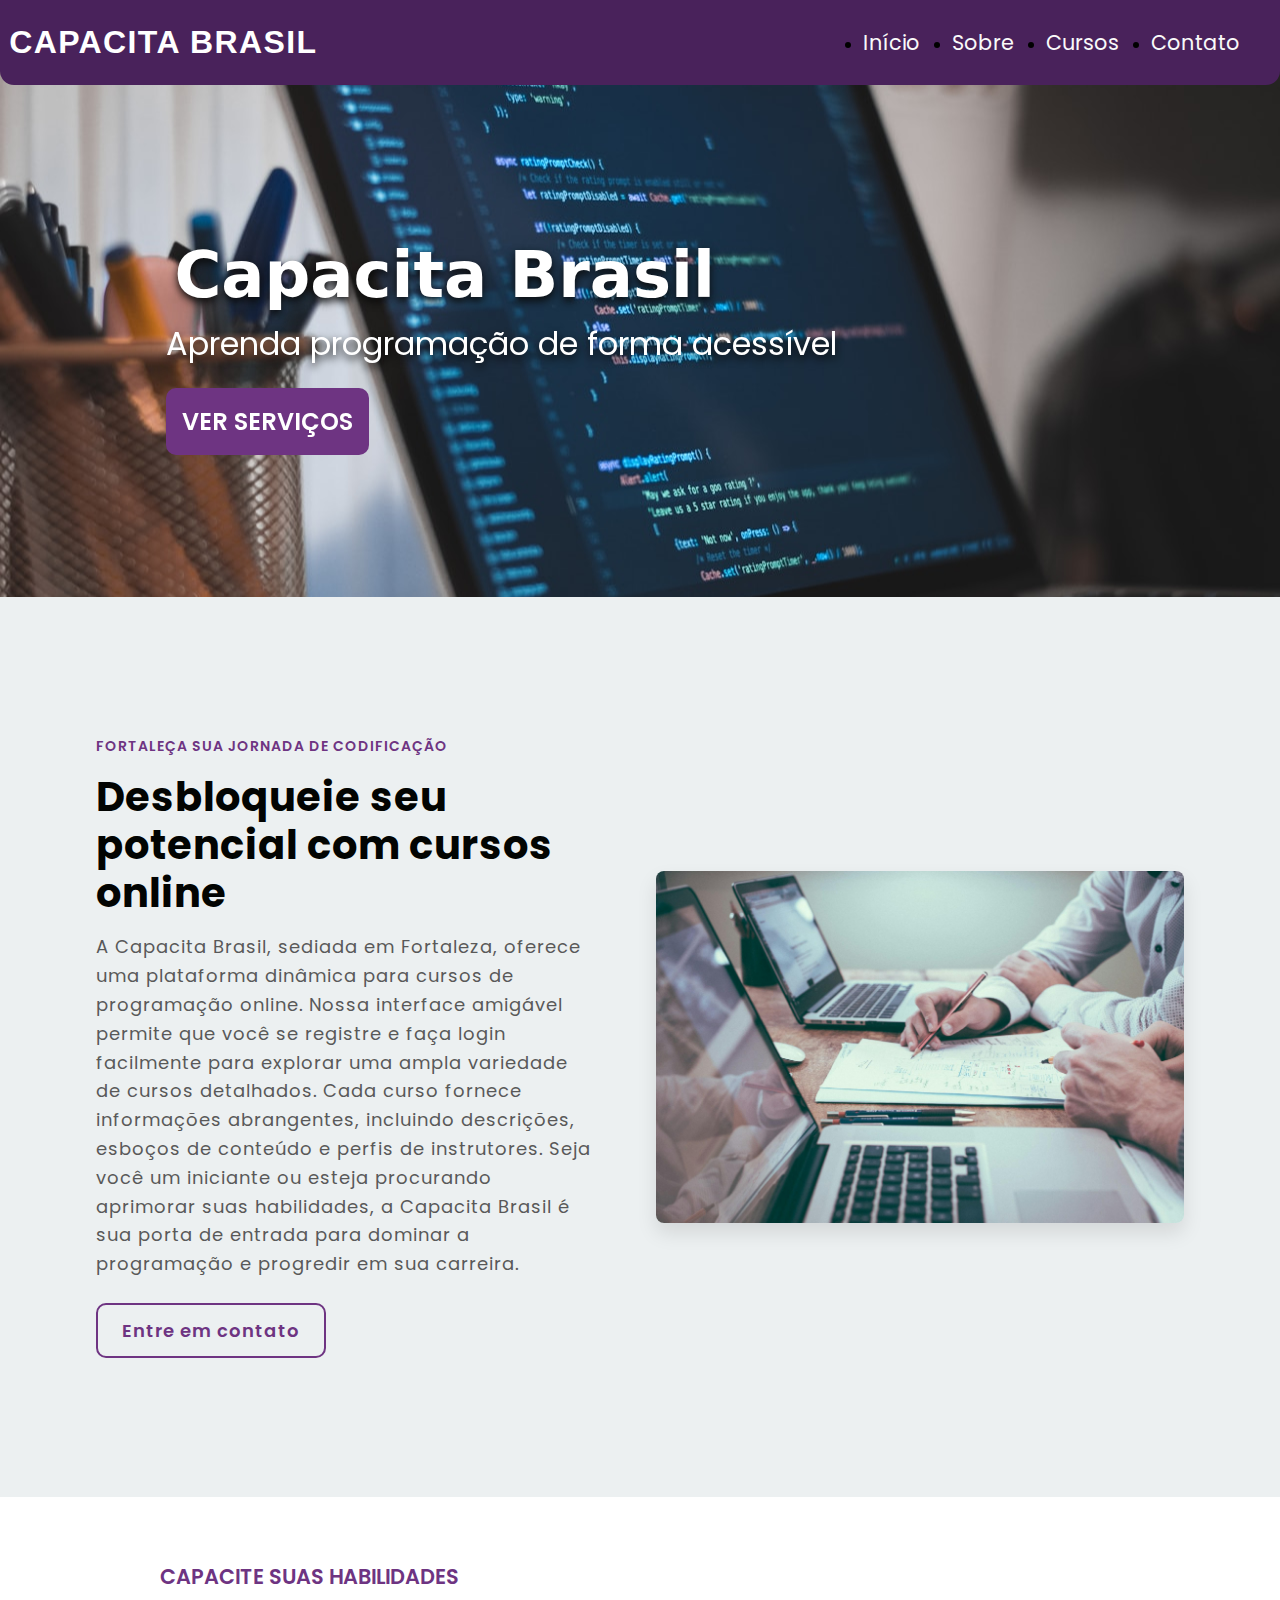
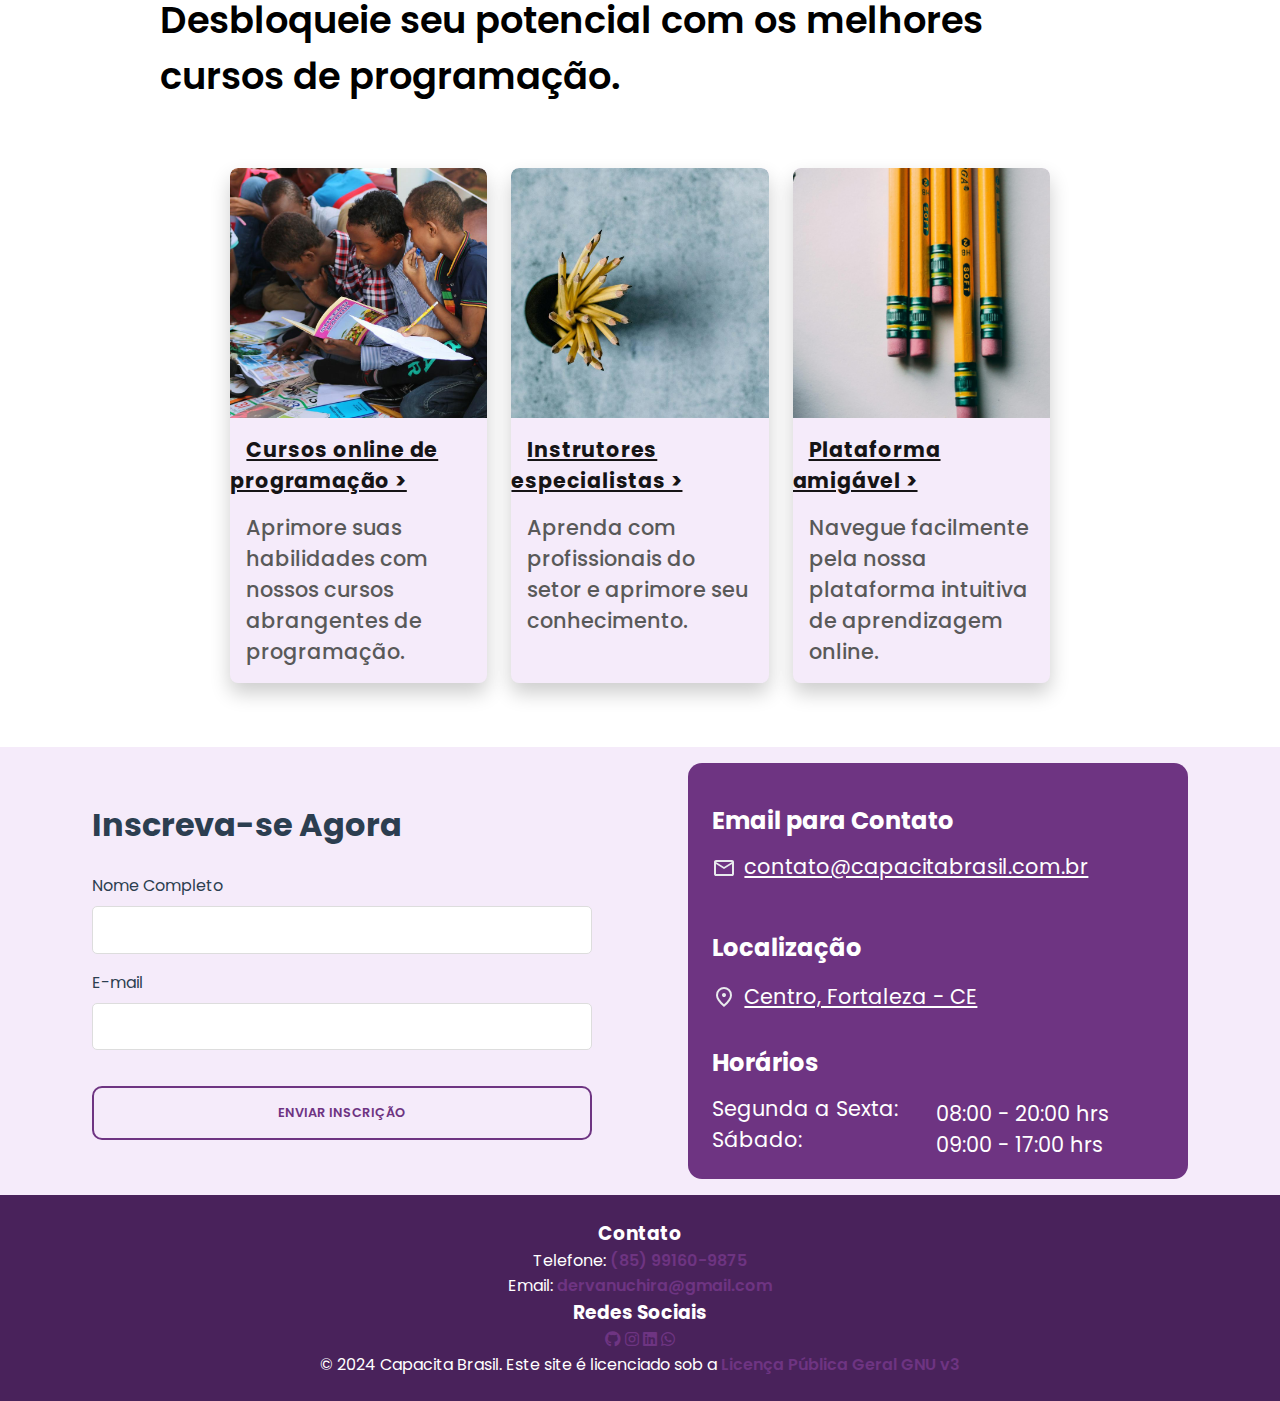
<file: index.html>
<!DOCTYPE html>
<html lang="pt-BR">

<head>
    <meta charset="UTF-8">
    <meta name="viewport" content="width=device-width, initial-scale=1.0">
    <link rel="stylesheet" href="./styles.css">
    <link href="https://cdnjs.cloudflare.com/ajax/libs/font-awesome/6.0.0/css/all.min.css" rel="stylesheet">
    <title>Portal de Cursos do Capacita Brasil</title>
</head>

<body>
    <header>
        <nav class="navbar">
            <div class="logo"><a href="index.html">Capacita Brasil</a></div>
            <ul class="nav-links">
                <li><a href="#inicio">Início</a></li>
                <li><a href="#sobre">Sobre</a></li>
                <li><a href="cursos.html">Cursos</a></li>
                <li><a href="#contato">Contato</a></li>
            </ul>
            <div class="menu-icon" onclick="toggleMenu()">
                <div class="bar"></div>
                <div class="bar"></div>
                <div class="bar"></div>
            </div>
        </nav>
    </header>
    <main>
        <section>
            <div class="img-fundo"></div>

            <div class="inicio">
                <h1>Capacita Brasil</h1>
                <p>Aprenda programação de forma acessível</p>
                <div class="btn-inicio"><button><a href="#servicos">Ver serviços</a></button></div>
            </div>
        </section>

        <section class="cursos-geral" id="sobre">
            <div class="curso-conteudo">
                <h6 class="curso-subtitulo">FORTALEÇA SUA JORNADA DE CODIFICAÇÃO</h6>
                <h2 class="curso-titulo">Desbloqueie seu potencial com cursos online</h2>
                <p class="curso-descricao">A Capacita Brasil, sediada em Fortaleza, oferece uma plataforma dinâmica para
                    cursos de programação online. Nossa interface amigável permite que você se registre e faça login
                    facilmente para explorar uma ampla variedade de cursos detalhados. Cada curso fornece informações
                    abrangentes, incluindo descrições, esboços de conteúdo e perfis de instrutores. Seja você um
                    iniciante ou esteja procurando aprimorar suas habilidades, a Capacita Brasil é sua porta de entrada
                    para dominar a programação e progredir em sua carreira.</p>
                <a href="#contato" class="curso-contato">Entre em contato</a>
            </div>

            <div class="curso-imagem">
                <img src="./imgs/86d4055a-a9e6-11ef-853a-0242ac110002-jpg-hero_image.jpeg"
                    alt="Estudante de programação aprendendo online" loading="lazy">
            </div>
        </section>

        <section class="servicos" id="servicos">
            <div class="container-cursos">
                <div class="cabecalho-cursos">
                    <h5>CAPACITE SUAS HABILIDADES</h5>
                    <h2>Desbloqueie seu potencial com os melhores cursos de programação.</h2>
                </div>
                <div class="servicos-cursos">
                    <div class="curso1">
                        <img src="imgs/3cc8801c-a9e6-11ef-91de-0242ac110002-jpg-regular_image.jpeg" alt=""
                            loading="lazy">
                        <h3><a href="cursos.html">Cursos online de programação ></a></h3>
                        <p>Aprimore suas habilidades com nossos cursos abrangentes de programação.</p>
                    </div>
                    <div class="curso1">
                        <img src="imgs/3c81260e-a9e6-11ef-91de-0242ac110002-jpg-regular_image.jpeg" alt=""
                            loading="lazy">
                        <h3><a href="instrutores.html">Instrutores especialistas ></a></h3>
                        <p>Aprenda com profissionais do setor e aprimore seu conhecimento.</p>
                    </div>
                    <div class="curso1">
                        <img src="imgs/3c38f26c-a9e6-11ef-91de-0242ac110002-jpg-regular_image.jpeg" alt=""
                            loading="lazy">
                        <h3><a href="plataforma.html">Plataforma amigável ></a></h3>
                        <p>Navegue facilmente pela nossa plataforma intuitiva de aprendizagem online.</p>
                    </div>
                </div>
            </div>
        </section>

        <section class="form-section">

            <form action="https://formspree.io/f/xldepvav" method="POST" class="form">
                <h2>Inscreva-se Agora</h2>
                <div class="form-group">
                    <label for="nome">Nome Completo</label>
                    <input type="text" id="nome" name="nome" required>
                </div>
                <div class="form-group">
                    <label for="email">E-mail</label>
                    <input type="email" id="email" name="email" required>
                </div>
                <a href="" target="_blank"><button type="submit" value="submit" class="submit-btn">Enviar
                        Inscrição</button></a>
            </form>
            <div class="info">
                <div>
                    <h2>Email para Contato</h2>
                </div>
                <div class="email-contato">
                    <figure class="icon-email"><img src="icons/icone-email.svg" alt="Icone de email"></figure>
                    <a href="mailto:contato@capacitabrasil.com.br" target="_blank">contato@capacitabrasil.com.br</a>
                </div>
                <div class="local">
                    <h2>Localização</h2>
                    <figure class="icon-local"><img src="icons/icone-local.svg" alt="Icone de localização"></figure>
                    <a href="https://maps.app.goo.gl/7j6ao3tg5sfDw7KU7" target="_blank">Centro, Fortaleza - CE</a>
                </div>
                <div class="horarios">
                    <h2>Horários</h2>
                    <p>Segunda a Sexta:</p>
                    <p class="hora">08:00 - 20:00 hrs</p>
                    <p>Sábado:</p>
                    <p class="hora">09:00 - 17:00 hrs</p>
                </div>

        </section>
    </main>

    <footer id="contato">
        <div class="footer-content">
            <div>
                <h3>Contato</h3>
                <div class="contatos">
                    <p class="telefone">Telefone: <a>(85) 99160-9875</a></p>
                    <p>Email: <a href="mailto:dervanuchira@gmail.com">dervanuchira@gmail.com</a></p>
                </div>
            </div>
            <div>
                <h3>Redes Sociais</h3>
                <div class="social-links">
                    <a href="https://github.com/UchihaDevan" target="_blank"><i class="fab fa-github"></i></a>
                    <a href="https://instagram.com/404_devan_" target="_blank"><i class="fab fa-instagram"></i></a>
                    <a href="https://www.linkedin.com/in/dervando-gomes-9b9ab218a/" target="_blank"><i
                            class="fab fa-linkedin"></i></a>
                    <a href="https://wa.me/5585991609875" target="_blank"><i class="fab fa-whatsapp"></i></a>
                </div>
            </div>
            <div>
                <p>&copy; 2024 Capacita Brasil. Este site é licenciado sob a <a
                        href="https://www.gnu.org/licenses/gpl-3.0.html" target="_blank">Licença Pública Geral GNU
                        v3</a></p>
            </div>
        </div>
    </footer>

    <script>
        function toggleMenu() {
            const navLinks = document.querySelector('.nav-links');
            navLinks.classList.toggle('active');
        }
    </script>
</body>

</html>
</file>
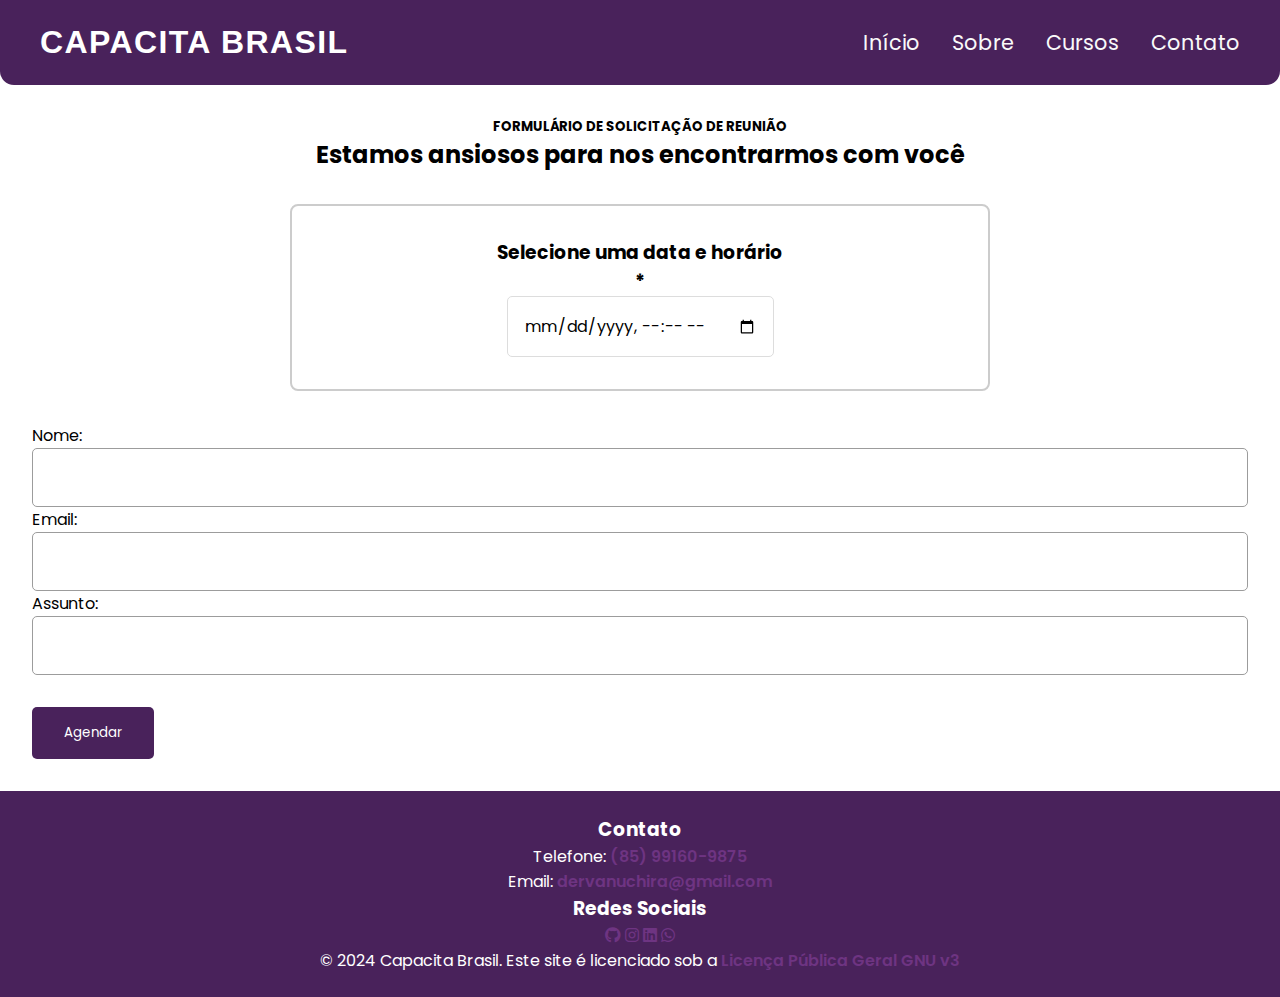
<file: agendar.html>
<!DOCTYPE html>
<html lang="pt-BR">

<head>
    <meta charset="UTF-8">
    <meta name="viewport" content="width=device-width, initial-scale=1.0">
    <link href="https://cdnjs.cloudflare.com/ajax/libs/font-awesome/6.0.0/css/all.min.css" rel="stylesheet">
    <link rel="stylesheet" href="agendar.css">
    <title>Intrutores Especializados</title>
</head>

<body>
    <header>
        <nav class="navbar">
            <div class="logo"><a href="index.html">Capacita Brasil</a></div>
            <ul class="nav-links">
                <li><a href="#inicio">Início</a></li>
                <li><a href="#sobre">Sobre</a></li>
                <li><a href="cursos.html">Cursos</a></li>
                <li><a href="#contato">Contato</a></li>
            </ul>
            <div class="menu-icon" onclick="toggleMenu()">
                <div class="bar"></div>
                <div class="bar"></div>
                <div class="bar"></div>
            </div>
        </nav>
    </header>

    <main>
        <section class="principal">
            <div>
                <div class="titulo">
                    <h5>FORMULÁRIO DE SOLICITAÇÃO DE REUNIÃO</h5>
                    <h2>Estamos ansiosos para nos encontrarmos com você</h2>
                </div>
                <div class="calendario">
                    <h3>Selecione uma data e horário<p>*</p></h3>
                    <input type="datetime-local" id="data" name="data">
                </div>
                <div class="form-agendar">
                    <form>
                        <label for="nome">Nome:</label>
                        <input type="text" id="nome" name="nome">

                        <label for="email">Email:</label>
                        <input type="email" id="email" name="email">

                        <label for="assunto">Assunto:</label>
                        <input type="text" id="assunto" name="assunto">
                        
                    </form>
                    <div>
                        <a href="agradecimento.html"><button class="btn-agendar">Agendar</button></a>
                    </div>
                </div>
            </div>
        </section>
    </main>

    <footer id="contato">
        <div class="footer-content">
            <div>
                <h3>Contato</h3>
                <div class="contatos">
                    <p class="telefone">Telefone: <a>(85) 99160-9875</a></p>
                    <p>Email: <a href="mailto:dervanuchira@gmail.com">dervanuchira@gmail.com</a></p>
                </div>               
            </div>
            <div>
                <h3>Redes Sociais</h3>
                <div class="social-links">
                    <a href="https://github.com/UchihaDevan" target="_blank"><i class="fab fa-github"></i></a>
                    <a href="https://instagram.com/404_devan_" target="_blank"><i class="fab fa-instagram"></i></a>
                    <a href="https://www.linkedin.com/in/dervando-gomes-9b9ab218a/" target="_blank"><i class="fab fa-linkedin"></i></a>
                    <a href="https://wa.me/5585991609875" target="_blank"><i class="fab fa-whatsapp"></i></a>
                </div>
            </div>
            <div>
                <p>&copy; 2024 Capacita Brasil. Este site é licenciado sob a <a
                        href="https://www.gnu.org/licenses/gpl-3.0.html" target="_blank">Licença Pública Geral GNU
                        v3</a></p>
            </div>
        </div>
    </footer>

    <script>
        function toggleMenu() {
        const navLinks = document.querySelector('.nav-links');
        navLinks.classList.toggle('active');
        }
    </script>

</body>

</html>
</file>
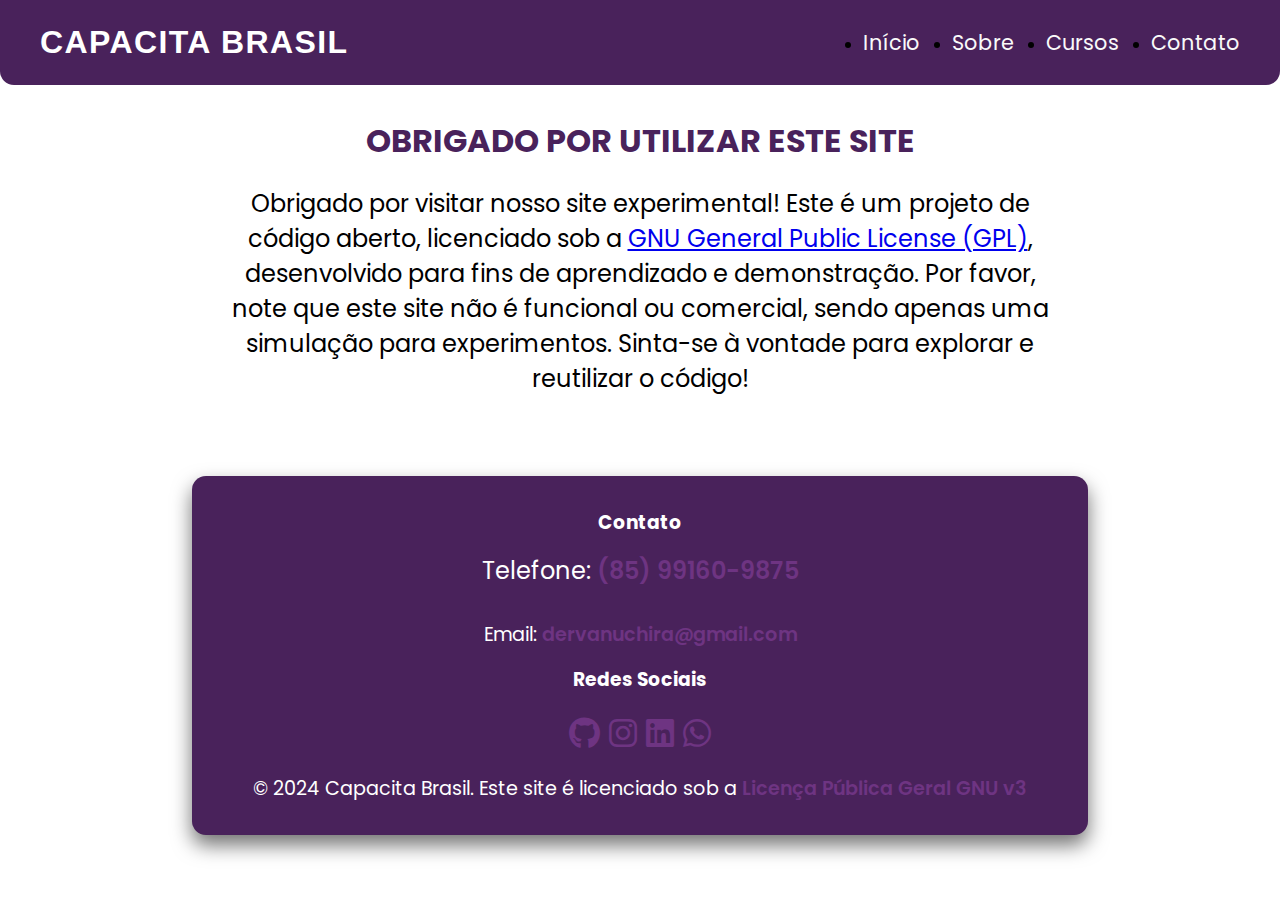
<file: agradecimento.html>
<!DOCTYPE html>
<html lang="pt-BR">

<head>
    <meta charset="UTF-8">
    <meta name="viewport" content="width=device-width, initial-scale=1.0">
    <link href="https://cdnjs.cloudflare.com/ajax/libs/font-awesome/6.0.0/css/all.min.css" rel="stylesheet">
    <link rel="stylesheet" href="agradecimento.css">
    <title>Intrutores Especializados</title>
</head>

<body>
    <header>
        <nav class="navbar">
            <div class="logo"><a href="index.html">Capacita Brasil</a></div>
            <ul class="nav-links">
                <li><a href="#inicio">Início</a></li>
                <li><a href="#sobre">Sobre</a></li>
                <li><a href="cursos.html">Cursos</a></li>
                <li><a href="#contato">Contato</a></li>
            </ul>
            <div class="menu-icon" onclick="toggleMenu()">
                <div class="bar"></div>
                <div class="bar"></div>
                <div class="bar"></div>
            </div>
        </nav>
    </header>

    <main>
        <section class="principal">
            <div class="agradecimento">
                <h2>OBRIGADO POR UTILIZAR ESTE SITE</h2>
                <p>Obrigado por visitar nosso site experimental! Este é um projeto de código aberto, licenciado sob a
                    <a href="https://www.gnu.org/licenses/gpl-3.0.html" target="_blank">GNU General Public License
                        (GPL)</a>, desenvolvido para fins de aprendizado e demonstração. Por favor,
                    note que este site não é funcional ou comercial, sendo apenas uma simulação para experimentos.
                    Sinta-se à vontade para explorar e reutilizar o código!
                </p>
            </div>
        </section>
    </main>

    <footer id="contato">
        <div class="footer-content">
            <div>
                <h3>Contato</h3>
                <div class="contatos">
                    <p class="telefone">Telefone: <a>(85) 99160-9875</a></p>
                    <p>Email: <a href="mailto:dervanuchira@gmail.com">dervanuchira@gmail.com</a></p>
                </div>               
            </div>
            <div class="redes-sociais">
                <h3>Redes Sociais</h3>
                <div class="social-links">
                    <a href="https://github.com/UchihaDevan" target="_blank"><i class="fab fa-github"></i></a>
                    <a href="https://instagram.com/404_devan_" target="_blank"><i class="fab fa-instagram"></i></a>
                    <a href="https://www.linkedin.com/in/dervando-gomes-9b9ab218a/" target="_blank"><i class="fab fa-linkedin"></i></a>
                    <a href="https://wa.me/5585991609875" target="_blank"><i class="fab fa-whatsapp"></i></a>
                </div>
            </div>
            <div>
                <p>&copy; 2024 Capacita Brasil. Este site é licenciado sob a <a
                        href="https://www.gnu.org/licenses/gpl-3.0.html" target="_blank">Licença Pública Geral GNU
                        v3</a></p>
            </div>
        </div>

    </footer>

    <script>
        function toggleMenu() {
        const navLinks = document.querySelector('.nav-links');
        navLinks.classList.toggle('active');
    }</script>

</body>

</html>
</file>
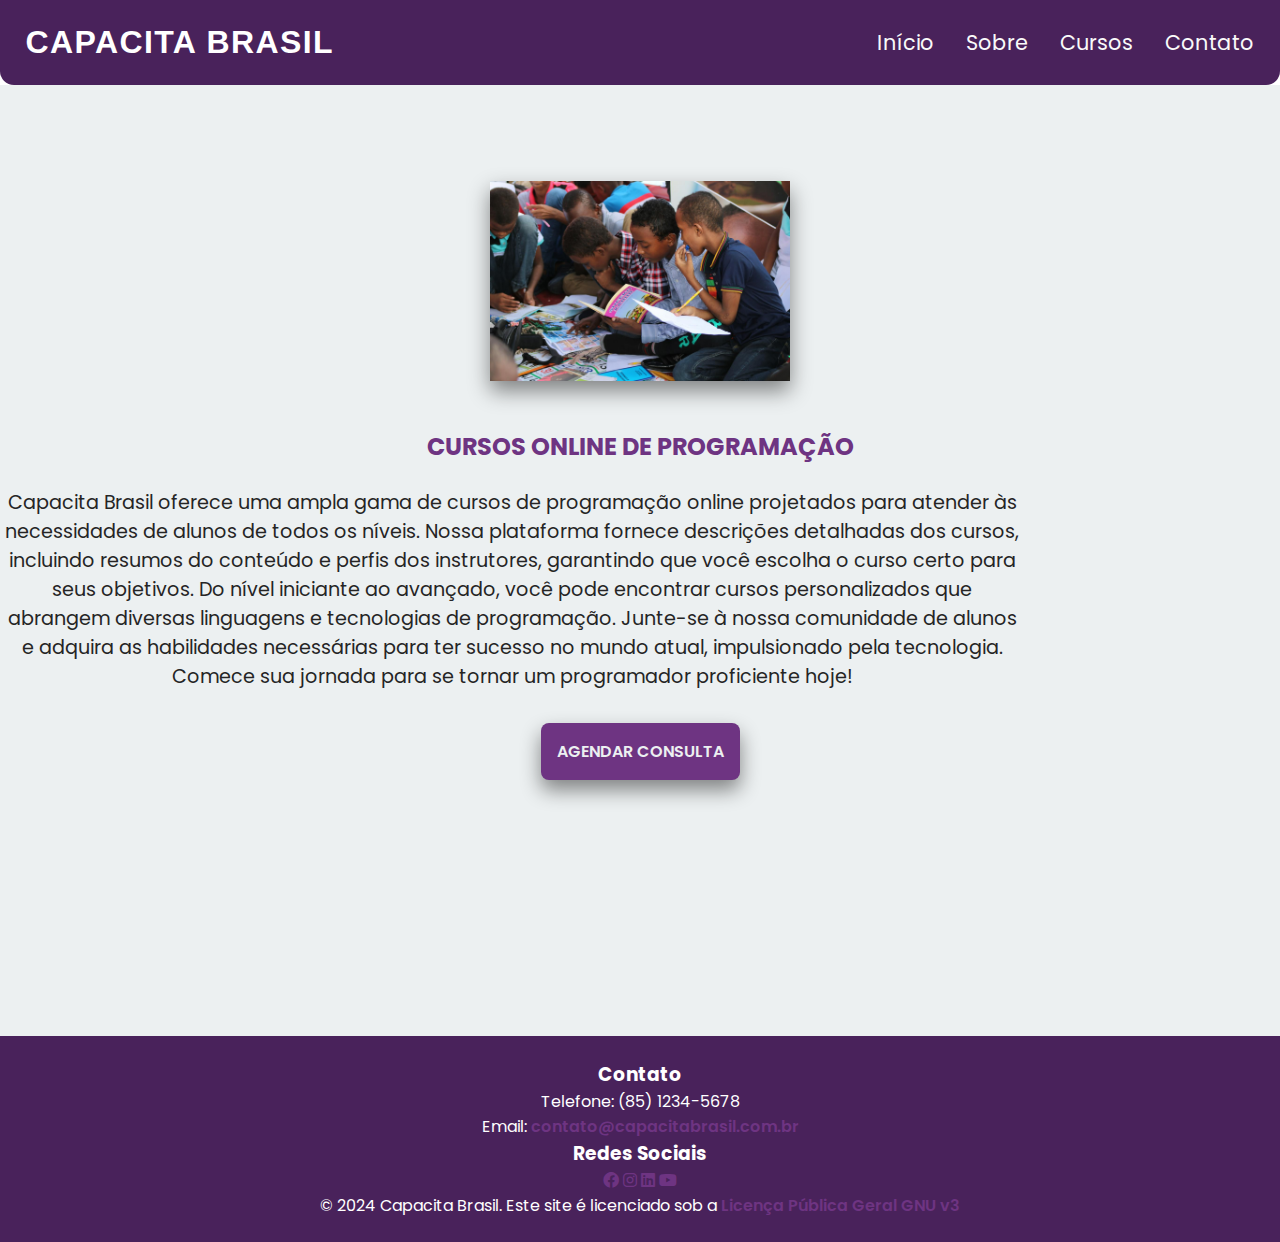
<file: cursos.html>
<!DOCTYPE html>
<html lang="pt-BR">

<head>
    <meta charset="UTF-8">
    <meta name="viewport" content="width=device-width, initial-scale=1.0">
    <link href="https://cdnjs.cloudflare.com/ajax/libs/font-awesome/6.0.0/css/all.min.css" rel="stylesheet">
    <link rel="stylesheet" href="styles-curso.css">
    <title>Cursos</title>
</head>

<body>
    <header>
        <nav class="navbar">
            <div class="logo"><a href="index.html">Capacita Brasil</a></div>
            <div class="nav-links">
                <a href="index.html#inicio">Início</a>
                <a href="index.html#sobre">Sobre</a>
                <a href="index.html#servicos">Cursos</a>
                <a href="index.html#contato">Contato</a>
            </div>
        </nav>
    </header>

    <main>
        <section>
            <div class="principal">
                <img src="imgs/3cc8801c-a9e6-11ef-91de-0242ac110002-jpg-regular_image.jpeg" alt="" loading="lazy">
                <div class="sobre-curso">
                    <h2>CURSOS ONLINE DE PROGRAMAÇÃO</h2>
                    <div class="paragrafo">
                        <p>Capacita Brasil oferece uma ampla gama de cursos de programação online projetados para atender às
                            necessidades de alunos de todos os níveis. Nossa plataforma fornece descrições detalhadas dos
                            cursos, incluindo resumos do conteúdo e perfis dos instrutores, garantindo que você escolha o
                            curso certo para seus objetivos. Do nível iniciante ao avançado, você pode encontrar cursos
                            personalizados que abrangem diversas linguagens e tecnologias de programação. Junte-se à nossa
                            comunidade de alunos e adquira as habilidades necessárias para ter sucesso no mundo atual,
                            impulsionado pela tecnologia. Comece sua jornada para se tornar um programador proficiente hoje!
                        </p>
                    </div>
                    <div>
                        <button class="agendar-btn">AGENDAR CONSULTA</button>
                    </div>                    
                </div>
            </div>
        </section>
    </main>

    <footer id="contato">
        <div class="footer-content">
            <div>
                <h3>Contato</h3>
                <p>Telefone: (85) 1234-5678</p>
                <p>Email: <a href="mailto:contato@capacitabrasil.com.br">contato@capacitabrasil.com.br</a></p>
            </div>
            <div>
                <h3>Redes Sociais</h3>
                <div class="social-links">
                    <a href="https://facebook.com" target="_blank"><i class="fab fa-facebook"></i></a>
                    <a href="https://instagram.com" target="_blank"><i class="fab fa-instagram"></i></a>
                    <a href="https://linkedin.com" target="_blank"><i class="fab fa-linkedin"></i></a>
                    <a href="https://youtube.com" target="_blank"><i class="fab fa-youtube"></i></a>
                </div>
            </div>
            <div>
                <p>&copy; 2024 Capacita Brasil. Este site é licenciado sob a <a
                        href="https://www.gnu.org/licenses/gpl-3.0.html" target="_blank">Licença Pública Geral GNU
                        v3</a></p>
            </div>
        </div>
    </footer>

</body>

</html>
</file>
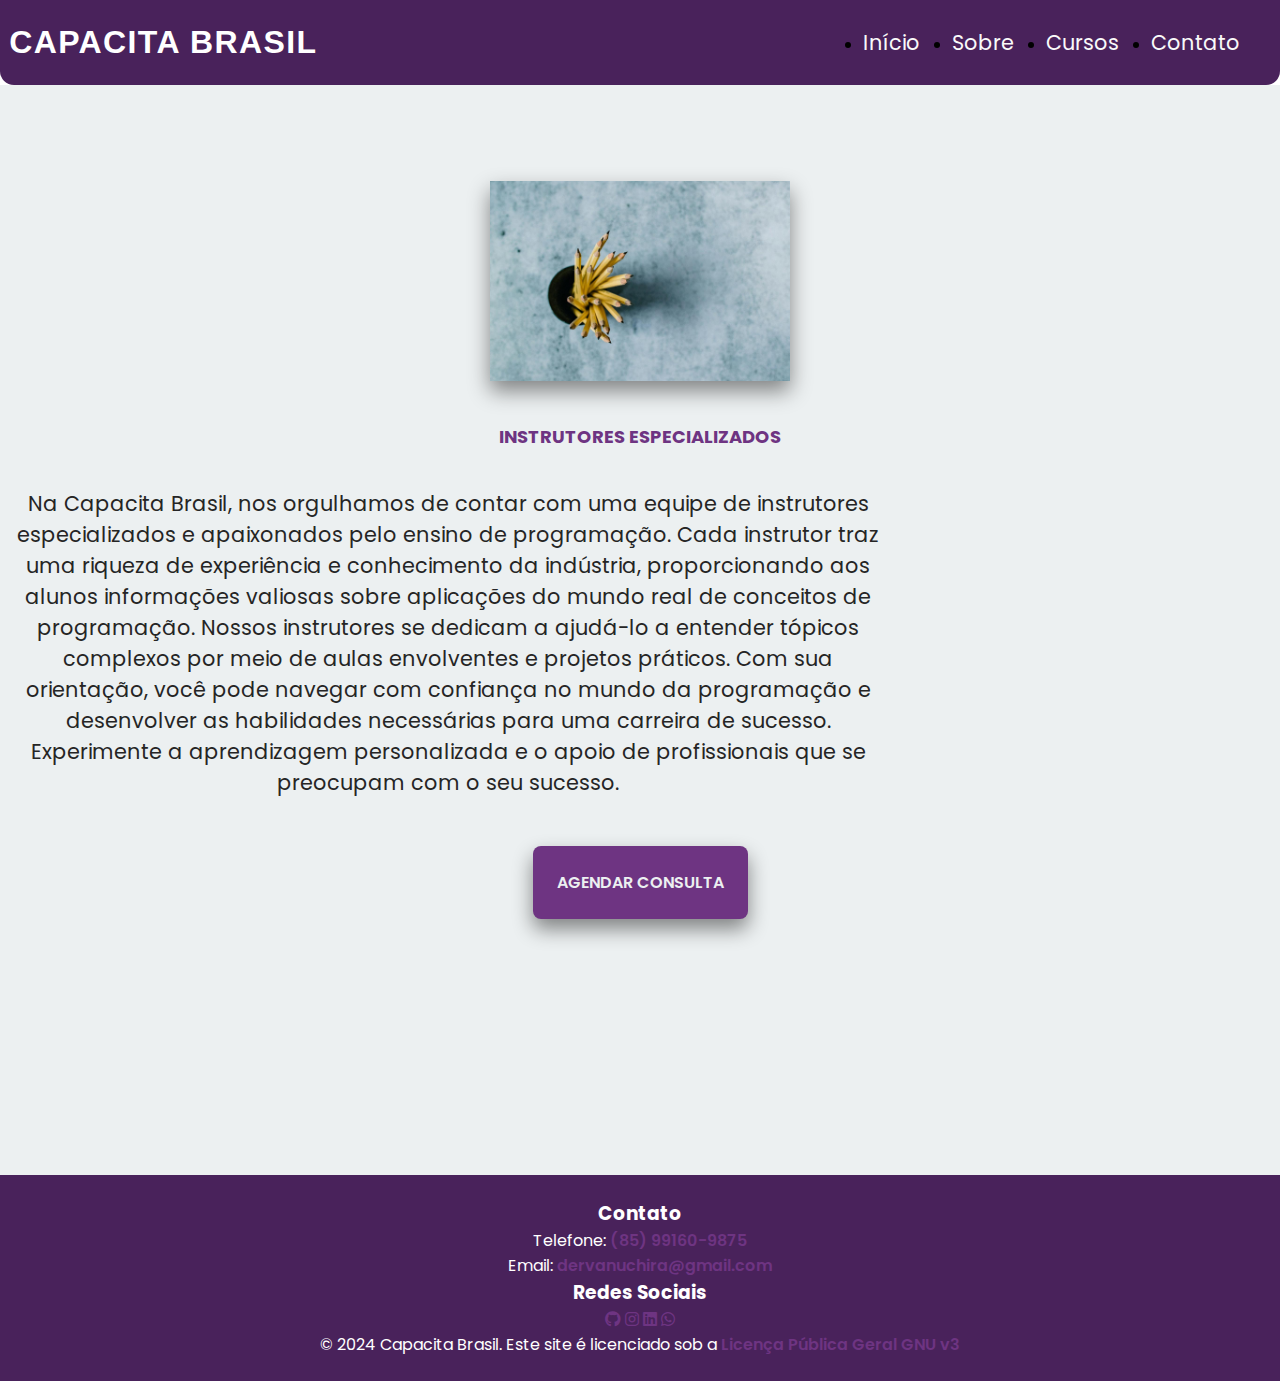
<file: instrutores.html>
<!DOCTYPE html>
<html lang="pt-BR">

<head>
    <meta charset="UTF-8">
    <meta name="viewport" content="width=device-width, initial-scale=1.0">
    <link href="https://cdnjs.cloudflare.com/ajax/libs/font-awesome/6.0.0/css/all.min.css" rel="stylesheet">
    <link rel="stylesheet" href="instrutores.css">
    <title>Intrutores Especializados</title>
</head>

<body>
    <header>
        <nav class="navbar">
            <div class="logo"><a href="index.html">Capacita Brasil</a></div>
            <ul class="nav-links">
                <li><a href="index.html#inicio">Início</a></li>
                <li><a href="index.html#sobre">Sobre</a></li>
                <li><a href="index.html#servicos">Cursos</a></li>
                <li><a href="index.html#contato">Contato</a></li>
            </ul>
            <div class="menu-icon" onclick="toggleMenu()">
                <div class="bar"></div>
                <div class="bar"></div>
                <div class="bar"></div>
            </div>
        </nav>
    </header>

    <main>
        <section>
            <div class="principal">
                <img src="imgs/3c81260e-a9e6-11ef-91de-0242ac110002-jpg-regular_image.jpeg" alt="" loading="lazy">
                <div class="sobre-curso">
                    <h2>INSTRUTORES ESPECIALIZADOS</h2>
                    <div class="paragrafo">
                        <p>Na Capacita Brasil, nos orgulhamos de contar com uma equipe de instrutores especializados e
                            apaixonados pelo ensino de programação. Cada instrutor traz uma riqueza de experiência e
                            conhecimento da indústria, proporcionando aos alunos informações valiosas sobre aplicações
                            do mundo real de conceitos de programação. Nossos instrutores se dedicam a ajudá-lo a
                            entender tópicos complexos por meio de aulas envolventes e projetos práticos. Com sua
                            orientação, você pode navegar com confiança no mundo da programação e desenvolver as
                            habilidades necessárias para uma carreira de sucesso. Experimente a aprendizagem
                            personalizada e o apoio de profissionais que se preocupam com o seu sucesso.
                        </p>
                    </div>
                    <div>
                        <a href="agendar.html"><button class="agendar-btn">AGENDAR CONSULTA</button></a>
                    </div>
                </div>
            </div>
        </section>
    </main>

    <footer id="contato">
        <div class="footer-content">
            <div>
                <h3>Contato</h3>
                <div class="contatos">
                    <p class="telefone">Telefone: <a>(85) 99160-9875</a></p>
                    <p>Email: <a href="mailto:dervanuchira@gmail.com">dervanuchira@gmail.com</a></p>
                </div>               
            </div>
            <div>
                <h3>Redes Sociais</h3>
                <div class="social-links">
                    <a href="https://github.com/UchihaDevan" target="_blank"><i class="fab fa-github"></i></a>
                    <a href="https://instagram.com/404_devan_" target="_blank"><i class="fab fa-instagram"></i></a>
                    <a href="https://www.linkedin.com/in/dervando-gomes-9b9ab218a/" target="_blank"><i class="fab fa-linkedin"></i></a>
                    <a href="https://wa.me/5585991609875" target="_blank"><i class="fab fa-whatsapp"></i></a>
                </div>
            </div>
            <div>
                <p>&copy; 2024 Capacita Brasil. Este site é licenciado sob a <a
                        href="https://www.gnu.org/licenses/gpl-3.0.html" target="_blank">Licença Pública Geral GNU
                        v3</a></p>
            </div>
        </div>
    </footer>

    <script>
        function toggleMenu() {
        const navLinks = document.querySelector('.nav-links');
        navLinks.classList.toggle('active');
      }</script>

</body>

</html>
</file>
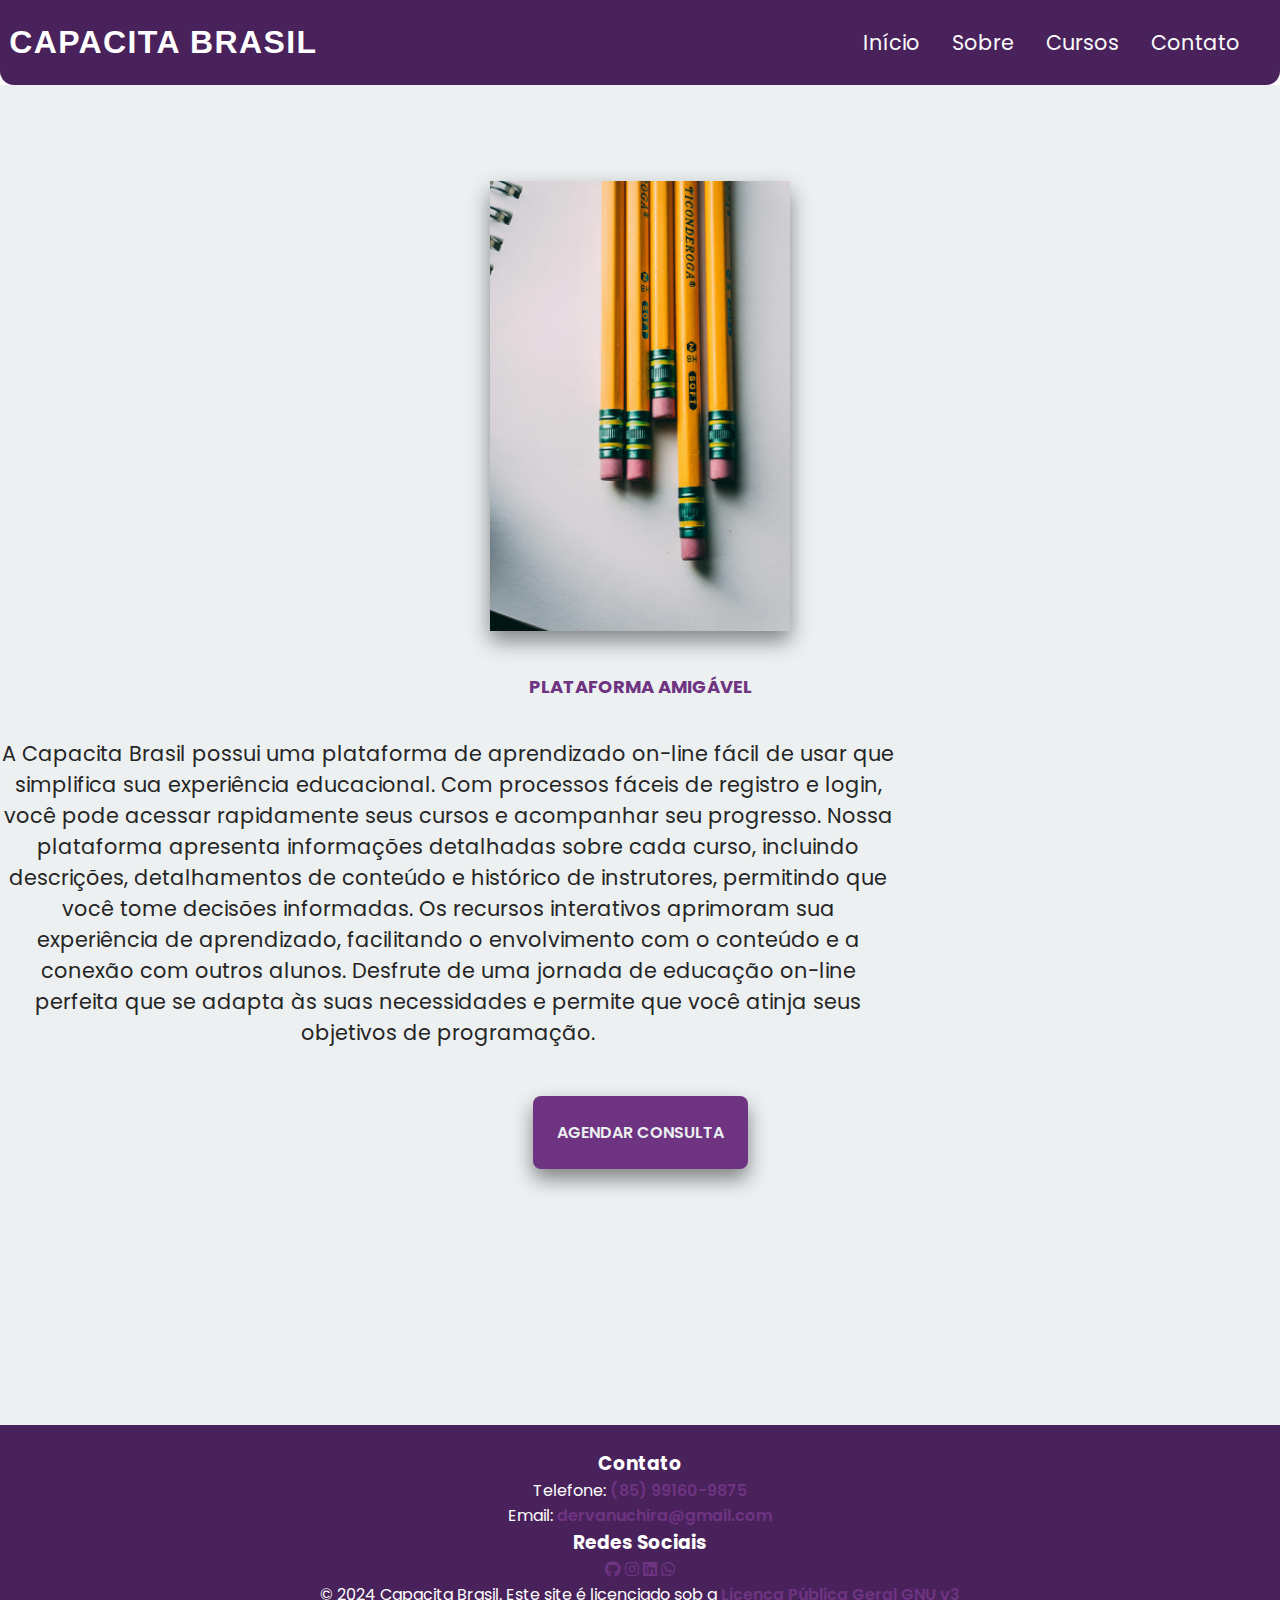
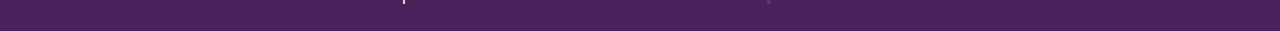
<file: plataforma.html>
<!DOCTYPE html>
<html lang="pt-BR">

<head>
    <meta charset="UTF-8">
    <meta name="viewport" content="width=device-width, initial-scale=1.0">
    <link href="https://cdnjs.cloudflare.com/ajax/libs/font-awesome/6.0.0/css/all.min.css" rel="stylesheet">
    <link rel="stylesheet" href="instrutores.css">
    <title>Intrutores Especializados</title>
</head>

<body>
    <header>
        <nav class="navbar">
            <div class="logo"><a href="index.html">Capacita Brasil</a></div>
            <div class="nav-links">
                <a href="index.html#inicio">Início</a>
                <a href="index.html#sobre">Sobre</a>
                <a href="index.html#servicos">Cursos</a>
                <a href="index.html#contato">Contato</a>
            </div>
        </nav>
    </header>

    <main>
        <section>
            <div class="principal">
                <img src="imgs/3c38f26c-a9e6-11ef-91de-0242ac110002-jpg-regular_image.jpeg" alt="" loading="lazy">
                <div class="sobre-curso">
                    <h2>PLATAFORMA AMIGÁVEL</h2>
                    <div class="paragrafo">
                        <p>A Capacita Brasil possui uma plataforma de aprendizado on-line fácil de usar que simplifica
                            sua experiência educacional. Com processos fáceis de registro e login, você pode acessar
                            rapidamente seus cursos e acompanhar seu progresso. Nossa plataforma apresenta informações
                            detalhadas sobre cada curso, incluindo descrições, detalhamentos de conteúdo e histórico de
                            instrutores, permitindo que você tome decisões informadas. Os recursos interativos aprimoram
                            sua experiência de aprendizado, facilitando o envolvimento com o conteúdo e a conexão com
                            outros alunos. Desfrute de uma jornada de educação on-line perfeita que se adapta às suas
                            necessidades e permite que você atinja seus objetivos de programação.
                        </p>
                    </div>
                    <div>
                        <a href="agendar.html"><button class="agendar-btn">AGENDAR CONSULTA</button></a>
                    </div>
                </div>
            </div>
        </section>
    </main>

    <footer id="contato">
        <div class="footer-content">
            <div>
                <h3>Contato</h3>
                <div class="contatos">
                    <p class="telefone">Telefone: <a>(85) 99160-9875</a></p>
                    <p>Email: <a href="mailto:dervanuchira@gmail.com">dervanuchira@gmail.com</a></p>
                </div>               
            </div>
            <div>
                <h3>Redes Sociais</h3>
                <div class="social-links">
                    <a href="https://github.com/UchihaDevan" target="_blank"><i class="fab fa-github"></i></a>
                    <a href="https://instagram.com/404_devan_" target="_blank"><i class="fab fa-instagram"></i></a>
                    <a href="https://www.linkedin.com/in/dervando-gomes-9b9ab218a/" target="_blank"><i class="fab fa-linkedin"></i></a>
                    <a href="https://wa.me/5585991609875" target="_blank"><i class="fab fa-whatsapp"></i></a>
                </div>
            </div>
            <div>
                <p>&copy; 2024 Capacita Brasil. Este site é licenciado sob a <a
                        href="https://www.gnu.org/licenses/gpl-3.0.html" target="_blank">Licença Pública Geral GNU
                        v3</a></p>
            </div>
        </div>
    </footer>

</body>

</html>
</file>
<file: styles.css>
@import url('https://fonts.googleapis.com/css2?family=Poppins:ital,wght@0,100;0,200;0,300;0,400;0,500;0,600;0,700;0,800;0,900;1,100;1,200;1,300;1,400;1,500;1,600;1,700;1,800;1,900&display=swap');

html {
  scroll-behavior: smooth;
}

/* Reset */
* {
  margin: 0;
  padding: 0;
  box-sizing: border-box;
  font-family: "Poppins", sans-serif;
}

body {
  max-width: 100%;
  margin: 0;
  padding: 0;
  overflow-x: hidden;
}

/* Imagem de fundo*/
.img-fundo {
  position: fixed;
  top: 0;
  left: 0;
  width: 100%;
  height: 100%;
  background-image: url('imgs/37ab1d4c-a9e6-11ef-91de-0242ac110002-photo-1508830524289-0adcbe822b40\ \(1\).png');
  background-size: cover;
  background-position: center;
  z-index: -1;
  opacity: 1;
}

/* Header */
header {
  position: fixed;
  background: #49225b;
  padding: 1.6rem;
  width: 100%;
  position: sticky;
  z-index: 100;
  top: 0;
  left: 0;
  border-radius: 0 0 14px 14px;
}

/*Estilização titulo do cabeçalho*/
.logo a{
  font-size: 2rem;
  font-style: normal;
  font-family: 'Franklin Gothic Medium', 'Arial Narrow', Arial, sans-serif;
  font-weight: 900;
  margin-left: -10%;
  line-height: 1;
  letter-spacing: 1.4px;
  text-transform: uppercase;
  color: #ffffff;
  text-decoration: none;
}

/*Inicio da Estilização da navegação do cabeçalho*/
.navbar {
  display: flex;
  justify-content: space-between;
  align-items: center;
  max-width: 1200px;
  margin: 0 auto;
}

.nav-links {
  display: flex;
  gap: 2rem;
}

.nav-links a {
  display: inline-block;
  position: relative;
  cursor: pointer;
  color: #fafafa;
  text-decoration: none;
  transition: color 0.3s ease-in-out;
  font-size: 1.3rem;
}

.nav-links ::before {
  content: "";
  position: absolute;
  width: 0px;
  height: 2px;
  bottom: -5px;
  left: 0;
  background: linear-gradient(90deg, #6e3482, #6e3482);
  transition: width 0.4s ease-in-out;
}

.nav-links :hover::before {
  width: 100%;
}

.nav-links a:hover {
  color: #6e3482;
}

/* Estilos do ícone do menu */
.menu-icon {
  display: none;
  cursor: pointer;
  flex-direction: column;
  gap: 4px;
  align-items: center;
}

.menu-icon .bar {
  width: 30px;
  height: 4px;
  background-color: white;
  border-radius: 2px;
}

/*Fim da Estilização do cabeçalho*/

/*Começo Estilização do Inicio*/
.inicio {
  font-size: 2rem;
  position: absolute;
  top: 0;
  margin-top: 18%;
  margin-left: 13%;
  color: #ffffff;
  text-shadow: 0 4px 8px rgb(10, 10, 10);
}

.inicio h1 {
  font-family: system-ui, -apple-system, BlinkMacSystemFont, 'Segoe UI', Roboto, Oxygen, Ubuntu, Cantarell, 'Open Sans', 'Helvetica Neue', sans-serif;
  font-weight: 800;
  padding: 0.5rem;
}

.inicio a {
  text-decoration: none;
  color: #ffffff;
}

.inicio button {
  font-size: 1.5rem;
  font-family: 'Segoe UI', Tahoma, Geneva, Verdana, sans-serif;
  padding: 1rem;
  border-radius: 10px;
  margin-top: 20px;
  border: 0;
  text-transform: uppercase;
  background-color: #6e3482;
  font-weight: 600;
  cursor: pointer;
}

.btn-inicio :hover {
  color: #6e3482;
  background-color: #e9eaea;
}

/*Fim Estilização do Inicio*/

/* Main */
main {
  padding: 0;
  padding-top: 40%;
  margin: 0 auto;
}

.textos p {
  font-size: 1.5rem;
  padding: 1rem;
}

.cursos-geral {
  width: 100%;
  min-height: 100vh;
  display: flex;
  justify-content: center;
  align-items: center;
  background-color: #ecf0f1;
  padding: 2rem 6rem;
  gap: 2rem;
}

.curso-conteudo {
  width: 50%;
  display: flex;
  flex-direction: column;
  justify-content: center;
  padding-right: 2rem;
}

.curso-subtitulo {
  font-size: 0.875rem;
  letter-spacing: 0.0625rem;
  font-weight: 600;
  color: #6e3482;
  text-transform: uppercase;
}

.curso-titulo {
  font-size: 2.5rem;
  line-height: 1.2;
  letter-spacing: 0.0625rem;
  font-weight: 700;
  color: #020402;
  margin-top: 1rem;
}

.curso-descricao {
  font-size: 1.125rem;
  line-height: 1.6;
  letter-spacing: 0.0625rem;
  font-weight: 400;
  color: #595959;
  margin-top: 1rem;
}

.curso-contato {
  max-width: fit-content;
  font-size: 1.125rem;
  letter-spacing: 0.0625rem;
  font-weight: 600;
  color: #6e3482;
  text-decoration: none;
  margin-top: 1.5rem;
  padding: 0.75rem 1.5rem;
  border: 2px solid #6e3482;
  border-radius: 10px;
  transition: all 0.3s ease;
}

.curso-contato:hover {
  background-color: #6e3482;
  color: #ffffff;
}

.curso-imagem {
  width: 50%;
  display: flex;
  justify-content: center;
  align-items: center;
}

.curso-imagem img {
  width: 100%;
  max-width: 600px;
  height: auto;
  object-fit: cover;
  border-radius: 8px;
  box-shadow: 0 10px 20px rgba(0, 0, 0, 0.1);
}

.servicos {
  width: 100%;
  height: auto;
  display: flex;
  padding: 1rem;
  justify-content: center;
  align-items: center;
  background-color: #ffffff;
}

.container-cursos {
  display: flex;
  flex-wrap: wrap;
  gap: 2rem;  
  background-color: #ffffff;
  padding: 1rem;
  margin-top: 2rem;
}

.cabecalho-cursos h2, h5 {
  margin-left: 8rem;
}

.cabecalho-cursos h2 {
  font-size: 2.3rem;
  font-weight: 600;
  max-width: 70%;
}

.cabecalho-cursos h5{
  font-size: 1.3rem;
  font-weight: 600;
  color: #6e3482;
}

.servicos-cursos {
  display: flex;
  flex-wrap: wrap;
  gap: 1.5rem;
  background-color: #ffffff;
  padding: 2rem 1rem;
  justify-content: center;
  margin: 0 auto;
  width: 70%;
}

/* Estilização do card de curso */
.curso1 {
  flex: 1 1 calc(20% - 2rem);
  display: flex;
  flex-direction: column;
  background-color: #f5ebfa;
  border-radius: 8px;
  box-shadow: 0 10px 20px rgba(0, 0, 0, 0.2);
  transition: transform 0.3s ease, box-shadow 0.3s ease;
  cursor: pointer;
  overflow: hidden;
  height: auto;
}

.curso1 img {
  width: 100%;
  height: 250px;
  border-radius: 8px 8px 0 0;
  object-fit: cover;
  margin-bottom: 1rem;
}

.curso1 a {
  font-size: 1.290rem;
  letter-spacing: 0.05rem;
  padding: 0 1rem;
  font-weight: 700;
  color: #161416;
  margin: 0.5rem 0;
}

.curso1 p {
  font-size: 1.3rem;
  font-weight: 500;
  color: #595959;
  padding: 0 1rem;
  margin-top: 1rem;
  margin-bottom: 1rem;
}

.curso1:hover {
  transform: translateY(-10px);
  box-shadow: 0 15px 30px rgba(0, 0, 0, 0.15);
  a {
    color: #6e3482;
  }
  p {
    color: #272626;
  }
}

.form-section {
  background-color: #f5ebfa;
  padding: 1rem;
  display: flex;
  justify-content: center;
  flex-direction: grid; /* Garantir que o formulário e o título fiquem empilhados */
  align-items: center;
}

.form-section h2 {
  color: #2c3e50;
  margin-bottom: 1.5rem;
  font-size: 2rem;
}

.form {
  margin-top: 2rem;
  margin-bottom: 2rem;
  width: 100%;
  max-width: 500px; /* Limita a largura máxima do formulário */
}

.form-group {
  margin-bottom: 1rem;
}

.form-group label {
  display: block;
  margin-bottom: 0.5rem;
  color: #2c3e50;
}

.form-group input {
  width: 100%;
  padding: 0.8rem;
  border: 1px solid #ddd;
  border-radius: 5px;
}

.submit-btn {
  font-size: 0.8rem;
  padding: 1rem;
  border-radius: 10px;
  margin-top: 20px;
  border: 2px solid #6e3482;
  text-transform: uppercase;
  font-weight: 600;
  cursor: pointer;
  color: #6e3482;
  background-color: #f5ebfa;
  width: 100%; /* Botão ocupa a largura total */
}

.submit-btn:hover {
  background-color: #6e3482;
  color: #ffffff;
}

/* Estilização do container de informações */
.info {
  margin-left: 6rem;
  background-color: #6e3482;
  width: 40%;
  border-radius: 14px;
  padding: 1.5rem;
  color: #ffffff;
  box-sizing: border-box;
}

.email-contato a {
  color: #ffffff;
  font-size: 1.3rem;
  position: relative;
  margin-left: 2rem;
}

.email-contato a:hover {
  color: #49225b;
}

.icon-email {
  position: absolute;
  margin-top: 0.3rem;
}

.info h2 {
  color: #ffffff;
  font-size: 1.5rem;
  margin-top: 1rem;
  margin-bottom: 0.8rem;
}

.local {
  margin-top: 3rem;
  font-size: 1.5rem;
}

.local h2 {
  color: #ffffff;
  font-size: 1.5rem;
}

.local a {
  color: #ffffff;
  font-size: 1.3rem;
  margin-left: 2rem;
}

.local a:hover {
  color: #49225b;
}

.icon-local {
  position: absolute;
  margin-top: 0.3rem;
}

.horarios h2 {
  margin-top: 2rem;
  font-size: 1.5rem;
}

.horarios p {
  color: #ffffff;
  font-size: 1.3rem;
}

.hora {
  position: absolute;
  margin-left: 14rem;
  margin-top: -1.6rem;
}

/* Estilização do Rodapé */
footer {
  text-align: center;
  font-size: 1rem;
  background-color: #49225b;
  color: #fff;
  padding: 1.5rem;
  position: relative;
  width: 100%;
  bottom: 0;
}

footer p {
  font-size: 1rem;
}

footer a {
  color: #6e3482;
  text-decoration: none;
  font-weight: 600;
}

footer a:hover {
  color: #e9eaea;
}

@media (max-width: 1200px) {

  .navbar {
    margin: 0 auto;
    align-items: center;
    gap: 1.5rem;
    padding: 0.6rem;

    .logo {
      margin-left: 7%;
    }
  }

  .logo a {
    font-size: 1.8rem;
  }

  .nav-links {
    flex-direction: column;
    align-items: flex-start;
    margin-top: 1rem;
    list-style-type: none;
  }

  .nav-links a {
    font-size: 1.2rem;
  }

  .inicio h1 {
    font-size: 2rem;
  }

  .inicio {
    margin-left: 5%;
  }

  .cursos-geral {
    flex-direction: column;
    padding: 2rem;
    gap: 3rem;
  }

  .curso-conteudo,
  .curso-imagem {
    width: 100%;
  }

  .curso-imagem img {
    max-width: 100%;
  }

  .cabecalho-cursos h2, h5 {
    font-size: 1.8rem;
    text-align: center;
    margin: 0 auto;
    gap: 1rem;
    margin-top: 1rem;
  }

  .servicos-cursos {
    flex-direction: column;
    gap: 1rem;
  }

  .curso1 {
    flex: 1 1 100%;
    max-width: 100%;
  }
}

@media (max-width: 768px) {
  .navbar {
    margin: 0 auto;
    align-items: center;
    gap: 1.5rem;
    padding: 0.6rem;

    .logo {
      margin-left: 7%;
    }
  }

  .nav-links {
    flex-direction: column;
    gap: 1rem;
  }

  .inicio h1 {
    font-size: 1.5rem;
  }

  .inicio {
    margin-left: 10%;
    text-align: center;
  }

  .cursos-geral {
    padding: 1rem;
    flex-direction: column;
    gap: 2rem;
  }

  .container-cursos {
    flex-direction: column;
    align-items: center;
    gap: 2rem;
  }

  .cabecalho-cursos h2 {
    font-size: 1.5rem;
    text-align: center;
  }

  .servicos-cursos {
    gap: 2rem;
  }

  .curso1 {
    width: 500px;
    flex: 1 1 100%;
    max-width: 100%;
  }
}

@media (max-width: 768px) {
  .form-section {
    padding: 1rem;
    flex-direction: column;
    align-items: center;
  }

  .form-section h2 {
    font-size: 1.5rem;
  }

  .form {
    max-width: 100%;
  }

  .info {
    margin-left: 0;
    width: 100%;
    margin-top: 2rem;
  }

  .email-contato a,
  .local a {
    font-size: 1.2rem;
  }

  .submit-btn {
    font-size: 1rem;
    width: 100%;
  }

  .hora {
    margin-left: 0;
    margin-top: 1rem;
  }
}

@media (max-width: 480px) {
  .form-section {
    padding: 1rem;
  }

  .form-section h2 {
    font-size: 1.2rem;
  }

  .form {
    margin-top: 1.5rem;
  }

  .form-group label {
    font-size: 1rem;
  }

  .form-group input {
    padding: 0.6rem;
    font-size: 1rem;
  }

  .submit-btn {
    font-size: 1.2rem;
    padding: 1.2rem;
  }

  .info {
    width: 100%;
    padding: 1rem;
    margin-left: 0;
  }

  .info h2 {
    font-size: 1.2rem;
  }

  .local,
  .horarios {
    font-size: 1.2rem;
  }

  .local a,
  .horarios p {
    font-size: 1.1rem;
  }
}

@media (max-width: 768px) {
  .nav-links {
    display: none;
    flex-direction: column;
    background-color: #333;
    position: absolute;
    top: 60px;
    right: 0;
    width: 200px;
    padding: 1rem;
  }

  .nav-links.active {
    display: flex;
    list-style-type: none;
    border-radius: 10px;
    background-color: #49225b;
  }

  .menu-icon {
    display: flex;
  }
}
</file>
<file: agendar.css>
@import url('https://fonts.googleapis.com/css2?family=Poppins:ital,wght@0,100;0,200;0,300;0,400;0,500;0,600;0,700;0,800;0,900;1,100;1,200;1,300;1,400;1,500;1,600;1,700;1,800;1,900&display=swap');

html {
    scroll-behavior: smooth;
}

/* Reset */
* {
    margin: 0;
    padding: 0;
    box-sizing: border-box;
    font-family: "Poppins", sans-serif;
}

body {
    max-width: 100%;
    margin: 0;
    padding: 0;
    overflow-x: hidden;
}

/* Header */
header {
    position: fixed;
    background: #49225b;
    padding: 1.6rem;
    width: 100%;
    position: sticky;
    z-index: 100;
    top: 0;
    left: 0;
    border-radius: 0 0 14px 14px;
}

/* Estilização do título do cabeçalho */
.logo a {
    font-size: 2rem;
    font-family: 'Franklin Gothic Medium', 'Arial Narrow', Arial, sans-serif;
    font-weight: 900;
    line-height: 1;
    letter-spacing: 1.4px;
    text-transform: uppercase;
    color: #ffffff;
    text-decoration: none;
}

/* Navegação do cabeçalho */
.navbar {
    display: flex;
    justify-content: space-between;
    align-items: center;
    max-width: 1200px;
    margin: 0 auto;
}

.nav-links {
    display: flex;
    gap: 2rem;
    list-style: none;
}

.nav-links a {
    display: inline-block;
    position: relative;
    cursor: pointer;
    color: #fafafa;
    text-decoration: none;
    transition: color 0.3s ease-in-out;
    font-size: 1.3rem;
}

.nav-links a::before {
    content: "";
    position: absolute;
    width: 0;
    height: 2px;
    bottom: -5px;
    left: 0;
    background: linear-gradient(90deg, #6e3482, #6e3482);
    transition: width 0.4s ease-in-out;
}

.nav-links a:hover::before {
    width: 100%;
}

.nav-links a:hover {
    color: #6e3482;
}

.menu-icon {
    display: none;
    cursor: pointer;
    flex-direction: column;
    gap: 4px;
    align-items: center;
}

.menu-icon .bar {
    width: 30px;
    height: 4px;
    background-color: white;
    border-radius: 2px;
}

/* Main */
main {
    padding: 2rem;
    margin: 0 auto;
}

.titulo {
    text-align: center;
}

.principal {
    display: flex;
    justify-content: center;
    align-items: center;
    margin: 0 auto;
}

.calendario {
    background: white;
    border: 2px solid #ccc;
    border-radius: 8px;
    padding: 2rem;
    width: 100%;
    max-width: 700px;
    text-align: center;
    margin: 2rem auto;
}

input[type="date"],
input[type="datetime-local"] {
    padding: 1rem;
    border: 1px solid #ddd;
    border-radius: 5px;
    font-size: 16px;
}

.form-agendar {
    display: grid;
    grid-template-columns: 1fr;
    justify-content: center;
    align-items: center;
    gap: 1rem;
}

.form-agendar input {
    padding: 1rem;
    border: 1px solid #9c9c9c;
    border-radius: 5px;
    font-size: 16px;
    width: 100%;
}

.btn-agendar {
    margin-top: 1rem;
    padding: 1rem 2rem;
    background: #49225b;
    color: #fff;
    border: none;
    border-radius: 5px;
    cursor: pointer;
    transition: background 0.3s ease-in-out;
}

.btn-agendar:hover {
    background: #6e3482;
}

/* Estilização do Rodapé */
footer {
    text-align: center;
    font-size: 1rem;
    background-color: #49225b;
    color: #fff;
    padding: 1.5rem;
    position: relative;
    width: 100%;
}

footer a {
    color: #6e3482;
    text-decoration: none;
    font-weight: 600;
}

footer a:hover {
    color: #e9eaea;
}

/* Responsividade */
@media (max-width: 1200px) {
    .navbar {
        margin: 0 auto;
        align-items: center;
        gap: 1.5rem;
        padding: 0.6rem;

        .logo {
            margin-left: 7%;
        }
    }

    .logo a {
        font-size: 1.8rem;
    }

    .logo a {
        font-size: 1.8rem;
    }

    .nav-links {
        flex-direction: column;
        align-items: flex-start;
        margin-top: 1rem;
    }

    .nav-links a {
        font-size: 1.2rem;
    }
}

@media (max-width: 768px) {
    .navbar {
        margin: 0 auto;
        align-items: center;
        gap: 1.5rem;
        padding: 0.6rem;

        .logo {
            margin-left: 7%;
        }
    }

    .logo a {
        font-size: 1.8rem;
    }

    .nav-links {
        flex-direction: column;
        gap: 1rem;
    }

    .inicio h1 {
        font-size: 1.5rem;
    }

    .inicio {
        margin-left: 10%;
        text-align: center;
    }

    .calendario {
        width: 90%;
        padding: 1rem;
    }

    .form-agendar input {
        width: 100%;
    }

    .btn-agendar {
        width: 100%;
    }
}

@media (max-width: 480px) {
    .form-section {
        padding: 1rem;
    }

    .form-section h2 {
        font-size: 1.2rem;
    }

    .form {
        margin-top: 1.5rem;
    }

    .form-group label {
        font-size: 1rem;
    }

    .form-group input {
        padding: 0.6rem;
        font-size: 1rem;
    }

    .submit-btn {
        font-size: 1.2rem;
        padding: 1.2rem;
    }

    .info {
        width: 100%;
        padding: 1rem;
        margin-left: 0;
    }

    .info h2 {
        font-size: 1.2rem;
    }

    .local,
    .horarios {
        font-size: 1.2rem;
    }

    .local a,
    .horarios p {
        font-size: 1.1rem;
    }
}
</file>
<file: instrutores.css>
@import url('https://fonts.googleapis.com/css2?family=Poppins:ital,wght@0,100;0,200;0,300;0,400;0,500;0,600;0,700;0,800;0,900;1,100;1,200;1,300;1,400;1,500;1,600;1,700;1,800;1,900&display=swap');

html {
  scroll-behavior: smooth;
}

/* Reset */
* {
  margin: 0;
  padding: 0;
  box-sizing: border-box;
  font-family: "Poppins", sans-serif;
}

body {
  max-width: 100%;
  margin: 0;
  padding: 0;
  overflow-x: hidden;
}

/* Header */
header {
  position: fixed;
  background: #49225b;
  padding: 1.6rem;
  width: 100%;
  position: sticky;
  z-index: 100;
  top: 0;
  left: 0;
  border-radius: 0 0 14px 14px;
}

main {
    padding: 0;
    padding-bottom: 20%;
    margin: 0 auto;
    background-color: #ecf0f1;
}

/* Estilização título do cabeçalho */
.logo a {
  font-size: 2rem;
  font-style: normal;
  font-family: 'Franklin Gothic Medium', 'Arial Narrow', Arial, sans-serif;
  font-weight: 900;
  margin-left: -10%;
  line-height: 1;
  letter-spacing: 1.4px;
  text-transform: uppercase;
  color: #ffffff;
  text-decoration: none;
}

/* Navegação do cabeçalho */
.navbar {
  display: flex;
  justify-content: space-between;
  align-items: center;
  max-width: 1200px;
  margin: 0 auto;
}

.nav-links {
  display: flex;
  gap: 2rem;
}

.nav-links a {
  display: inline-block;
  position: relative;
  cursor: pointer;
  color: #fafafa;
  text-decoration: none;
  transition: color 0.3s ease-in-out;
  font-size: 1.3rem;
}

.nav-links ::before {
  content: "";
  position: absolute;
  width: 0px;
  height: 2px;
  bottom: -5px;
  left: 0;
  background: linear-gradient(90deg, #6e3482, #6e3482);
  transition: width 0.4s ease-in-out;
}

.nav-links :hover::before {
  width: 100%;
}

.nav-links a:hover {
  color: #6e3482;
}

.menu-icon {
  display: none;
  cursor: pointer;
  flex-direction: column;
  gap: 4px;
  align-items: center;
}

.menu-icon .bar {
  width: 30px;
  height: 4px;
  background-color: white;
  border-radius: 2px;
}

.principal {
    display: flex;
    justify-content: center;
    flex-wrap: wrap;
    margin: 0 auto;
    padding-top: 6rem;
    gap: 2rem;
}

.principal img {
    max-width: 100%;
    width: 300px;
    height: auto;
    object-fit: cover;
    object-position: 25%;
    box-shadow: 0 10px 20px rgba(0, 0, 0, 0.454);
}

.sobre-curso {
    display: flex;
    flex-direction: column;
    margin: 0 auto;
    align-items: center;
    text-align: center;
}

.sobre-curso h2 {
    font-size: 1.125rem;
    margin-top: 0.6rem;
    color: #6e3482;
}

.sobre-curso p {
    font-size: 1.3rem;
    max-width: 70%;
    margin-top: 3%;
    color: #252525;
}
.sobre-curso button {
    padding: 1.5rem;
    margin-top: 3rem;
    background-color: #6e3482;
    border-radius: 8px;
    border: none;
    color: #ecf0f1;
    font-size: 1rem;
    font-weight: 600;
    box-shadow: 0 10px 20px rgba(0, 0, 0, 0.454);
}
.sobre-curso button:hover {
    background-color: #49225b;
    color: #ecf0f1;
    cursor: pointer;
    scale: 1;
}

footer {
    text-align: center;
    font-size: 1rem;
    background-color: #49225b;
    color: #fff;
    padding: 1.5rem;
    position: relative;
    width: 100%;
    bottom: 0;
}

footer p {
    font-size: 1rem;
}

footer a {
    color: #6e3482;
    text-decoration: none;
    font-weight: 600;
}

footer a:hover {
    color: #e9eaea;
}

/* Responsividade */
@media (max-width: 768px) {
    header {
        padding: 1rem;
    }

    .navbar {
        margin: 0 auto;
        align-items: center;
        gap: 1.5rem;
        padding: 0.6rem;

        .logo {
          margin-left: 7%;
        }
    }

    .principal {
        flex-direction: column;
        padding-top: 4rem;
        gap: 2rem;
    }

    .principal img {
        width: 90%;
        max-width: 100%;
        margin: 0 auto;
    }

    .sobre-curso {
        margin: 0;
        padding: 0 1rem;
    }

    .sobre-curso h2 {
        font-size: 1.5rem;
    }

    .sobre-curso p {
        font-size: 1rem;
        margin: 0 auto;
    }

    .sobre-curso button {
        font-size: 1rem;
        width: 100%;
    }
}

@media (max-width: 768px) {
  .nav-links {
    display: none;
    flex-direction: column;
    background-color: #333;
    position: absolute;
    top: 60px;
    right: 0;
    width: 200px;
    padding: 1rem;
  }

  .nav-links.active {
    display: flex;
    list-style-type: none;
    border-radius: 10px;
    background-color: #49225b;
  }

  .menu-icon {
    display: flex;
  }
}
</file>
<file: agradecimento.css>
@import url('https://fonts.googleapis.com/css2?family=Poppins:ital,wght@0,100;0,200;0,300;0,400;0,500;0,600;0,700;0,800;0,900&display=swap');

html {
    scroll-behavior: smooth;
}

/* Reset */
* {
    margin: 0;
    padding: 0;
    box-sizing: border-box;
    font-family: "Poppins", sans-serif;
}

body {
    max-width: 100%;
    margin: 0;
    padding: 0;
    overflow-x: hidden;
}

/* Header */
header {
    position: sticky;
    top: 0;
    background: #49225b;
    padding: 1.6rem;
    width: 100%;
    z-index: 100;
    border-radius: 0 0 14px 14px;
}

/* Estilização do título do cabeçalho */
.logo a {
    font-size: 2rem;
    font-family: 'Franklin Gothic Medium', 'Arial Narrow', Arial, sans-serif;
    font-weight: 900;
    line-height: 1;
    letter-spacing: 1.4px;
    text-transform: uppercase;
    color: #ffffff;
    text-decoration: none;
}

/* Estilização da navegação do cabeçalho */
.navbar {
    display: flex;
    justify-content: space-between;
    align-items: center;
    max-width: 1200px;
    margin: 0 auto;
}

.nav-links {
    display: flex;
    gap: 2rem;
}

.nav-links a {
    display: inline-block;
    position: relative;
    cursor: pointer;
    color: #fafafa;
    text-decoration: none;
    transition: color 0.3s ease-in-out;
    font-size: 1.3rem;
}

.nav-links a::before {
    content: "";
    position: absolute;
    width: 0;
    height: 2px;
    bottom: -5px;
    left: 0;
    background: linear-gradient(90deg, #6e3482, #6e3482);
    transition: width 0.4s ease-in-out;
}

.nav-links a:hover::before {
    width: 100%;
}

.nav-links a:hover {
    color: #6e3482;
}

/* Menu hamburguer */
.menu-icon {
    display: none;
    cursor: pointer;
    flex-direction: column;
    gap: 4px;
    align-items: center;
}

.menu-icon .bar {
    width: 30px;
    height: 4px;
    background-color: white;
    border-radius: 2px;
}

/* Main */
main {
    padding: 2rem;
    margin: 0 auto;
}

.agradecimento {
    text-align: center;
    margin: 0 auto;
    gap: 2rem;
    padding-bottom: 3rem;
}

.agradecimento h2 {
    font-size: 2rem;
    color: #49225b;
}

.agradecimento p {
    font-size: 1.5rem;
    margin: 0 auto;
    padding-top: 1.3rem;
    max-width: 70%;
}

/* Estilização do Rodapé */
footer {
    text-align: center;
    margin: 0 auto;
    background-color: #49225b;
    color: #fff;
    padding: 2rem;
    border-radius: 14px;
    width: 70%;
    box-shadow: 0 10px 20px rgba(0, 0, 0, 0.557);
}

footer .telefone {
    font-size: 1.5rem;
    margin-bottom: 1rem;
}

footer .contatos {
    padding: 1rem;
    display: flex;
    flex-direction: column;
    align-items: center;
    gap: 1rem;
}

.social-links {
    font-size: 2rem;
    padding: 1rem;
}

footer p {
    font-size: 1.2rem;
}

footer a {
    color: #6e3482;
    text-decoration: none;
    font-weight: 600;
}

footer a:hover {
    color: #e9eaea;
}

/* Responsividade */
@media (max-width: 1200px) {
    .navbar {
        margin: 0 auto;
        align-items: center;
        gap: 1.5rem;
        padding: 0.6rem;
    }

    .logo a {
        font-size: 1.8rem;
    }

    .nav-links {
        flex-direction: column;
        align-items: center;
        gap: 1rem;
        list-style: none;
    }

    .nav-links a {
        font-size: 1.2rem;
    }

    /* Menu hamburguer */
    .menu-icon {
        display: flex;
    }
}

@media (max-width: 768px) {
    .agradecimento p {
        font-size: 1.2rem;
        max-width: 90%;
    }

    footer {
        padding: 1.5rem;
        border-radius: 8px;
        width: 90%;
    }

    .social-links {
        font-size: 1.5rem;
    }

    /* Estilos para o menu hamburguer */
    .nav-links {
        display: none;
        flex-direction: column;
        background-color: #49225b;
        position: absolute;
        top: 60px;
        right: 0;
        width: 100%;
        padding: 1rem;
    }

    .nav-links.active {
        display: flex;
    }

    .menu-icon {
        display: flex;
    }

    .menu-icon .bar {
        width: 35px;
        height: 5px;
    }
}

@media (max-width: 480px) {
    .logo a {
        font-size: 1.6rem;
    }

    .nav-links a {
        font-size: 1rem;
    }

    footer {
        padding: 1rem;
        width: 100%;
    }

    footer p {
        font-size: 1rem;
    }
}
</file>
<file: styles-curso.css>
@import url('https://fonts.googleapis.com/css2?family=Poppins:ital,wght@0,100;0,200;0,300;0,400;0,500;0,600;0,700;0,800;0,900&display=swap');

html {
  scroll-behavior: smooth;
}

/* Reset */
* {
  margin: 0;
  padding: 0;
  box-sizing: border-box;
  font-family: "Poppins", sans-serif;
}

body {
  max-width: 100%;
  margin: 0;
  padding: 0;
  overflow-x: hidden;
}

/* Header */
header {
  position: sticky;
  background: #49225b;
  padding: 1.6rem;
  width: 100%;
  z-index: 100;
  top: 0;
  border-radius: 0 0 14px 14px;
}

main {
  padding: 0;
  padding-bottom: 20%;
  margin: 0 auto;
  background-color: #ecf0f1;
}

/* Estilização da logo */
.logo a {
  font-size: 2rem;
  font-family: 'Franklin Gothic Medium', 'Arial Narrow', Arial, sans-serif;
  font-weight: 900;
  margin: 0 auto;
  line-height: 1;
  letter-spacing: 1.4px;
  text-transform: uppercase;
  color: #ffffff;
  text-decoration: none;
}

/* Navegação do cabeçalho */
.navbar {
  display: flex;
  justify-content: space-between;
  align-items: center;
  margin: 0 auto;
}

.nav-links {
  display: flex;
  gap: 2rem;
  list-style: none;
}

.nav-links a {
  max-width: 100%;
  display: inline-block;
  position: relative;
  cursor: pointer;
  color: #fafafa;
  text-decoration: none;
  transition: color 0.3s ease-in-out;
  font-size: 1.3rem;
}

.nav-links::before {
  content: "";
  position: absolute;
  width: 0px;
  height: 2px;
  bottom: -5px;
  left: 0;
  background: linear-gradient(90deg, #6e3482, #6e3482);
  transition: width 0.4s ease-in-out;
}

.nav-links:hover::before {
  width: 100%;
}

.nav-links a:hover {
  color: #6e3482;
}

.menu-icon {
    display: none;
    cursor: pointer;
    flex-direction: column;
    gap: 4px;
    align-items: center;
  }
  
.menu-icon .bar {
    width: 30px;
    height: 4px;
    background-color: white;
    border-radius: 2px;
}

.principal {
  display: flex;
  justify-content: center;
  flex-wrap: wrap;
  margin: 0 auto;
  padding-top: 6rem;
  gap: 2rem;
}

.principal img {
  max-width: 100%;
  width: 300px;
  height: auto;
  object-fit: cover;
  box-shadow: 0 10px 20px rgba(0, 0, 0, 0.454);
}

.sobre-curso {
  display: flex;
  flex-direction: column;
  align-items: center;
  text-align: center;
  margin: 0 auto;
}

.sobre-curso h2 {
  font-size: 1.5rem;
  margin-top: 1rem;
  color: #6e3482;
}

.sobre-curso p {
  font-size: 1.2rem;
  max-width: 80%;
  margin-top: 1.5rem;
  color: #252525;
}

.sobre-curso button {
  padding: 1rem;
  margin-top: 2rem;
  background-color: #6e3482;
  border-radius: 8px;
  border: none;
  color: #ecf0f1;
  font-size: 1rem;
  font-weight: 600;
  box-shadow: 0 10px 20px rgba(0, 0, 0, 0.454);
  transition: background-color 0.3s ease-in-out;
}

.sobre-curso button:hover {
  background-color: #49225b;
  color: #ecf0f1;
  cursor: pointer;
}

/* Footer */
footer {
  text-align: center;
  font-size: 1rem;
  background-color: #49225b;
  color: #fff;
  padding: 1.5rem;
  width: 100%;
}

footer p {
  font-size: 1rem;
}

footer a {
  color: #6e3482;
  text-decoration: none;
  font-weight: 600;
}

footer a:hover {
  color: #e9eaea;
}

/* Responsividade */
@media (max-width: 768px) {
  header {
    padding: 1rem;
  }

  .navbar {
    margin: 0 auto;
    align-items: center;
    gap: 1.5rem;
    padding: 0.4rem;

    .logo {
      margin-left: 1%;
    }
  }

  .principal {
    padding-top: 2rem;
    gap: 1rem;
  }

  .principal img {
    width: 80%;
  }

  .sobre-curso {
    margin: 0 1rem;
  }

  .sobre-curso h2 {
    font-size: 1.25rem;
  }

  .sobre-curso p {
    font-size: 1rem;
    margin: 0 auto;
  }

  .sobre-curso button {
    width: 100%;
  }
}

@media (max-width: 768px) {
    
    .nav-links {
      display: none;
      flex-direction: column;
      background-color: #333;
      position: absolute;
      top: 60px;
      right: 0;
      width: 200px;
      padding: 1rem;
    }
  
    .nav-links.active {
      display: flex;
      list-style-type: none;
      border-radius: 10px;
      background-color: #49225b;
    }
  
    .menu-icon {
      display: flex;
    }
  }
</file>
